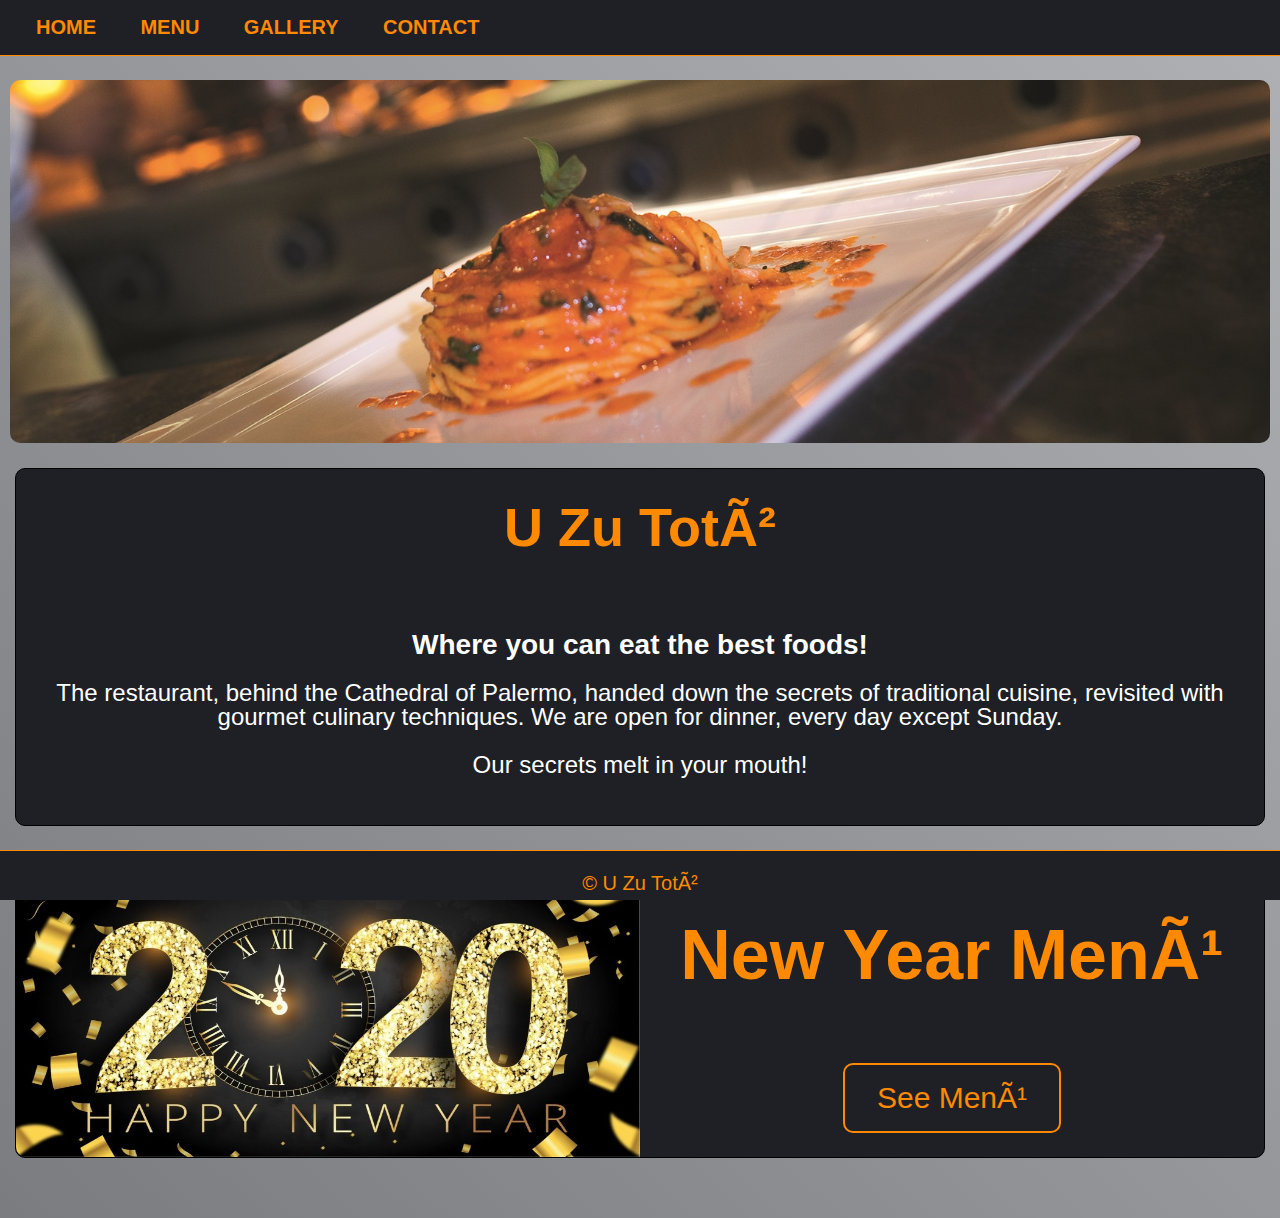
<file: index.html>
<!DOCTYPE html>
<html>
<head>

	
	
	<!-- EXTERNAL LINK CSS/JAVASCRIPT -->
	<script src="https://ajax.googleapis.com/ajax/libs/jquery/3.4.1/jquery.min.js"></script>
	<meta name="viewport" content="width=device-width, initial-scale=1">
	<link rel="stylesheet" type="text/css" href="index.css">
	<link rel="stylesheet" type="text/css" href="navBar.css">  
	<meta charset="UTF-24">
	<title>U Zù Totò - Restaurant</title>
	<link rel="icon" href="icon.png">
</head>
<body>

	<!-- TOPNAV MENU -->
    <header>
         <nav>
             <a href="javascript:void(0);" class="icon" onclick="phoneMenu()">
             <img src="menu.svg">
             </a>
             <a href="index.html">Home</a>
             <a href="menu.html">Menu</a>
             <a href="gallery.html">Gallery</a>
             <a href="contact.html">Contact</a>
         </nav>
    </header>

    <!-- SLIDER -->
		

	<div id="wMain">
	  <img class="mySlides" src="main.png "style="width : 100%;">
	  <img class="mySlides" src="main2.png "style="width : 100%;">
	</div>


	
	<!-- Article -->
	<article>
		<div><h1>U Zu Totò</h1></div><br/>
		<h2> Where you can eat the best foods!</h2>
        <p>
		The restaurant, behind the Cathedral of Palermo, handed down the secrets of traditional cuisine, revisited with gourmet culinary techniques.
		We are open for dinner, every day except Sunday.
		</p>
		<p>Our secrets melt in your mouth!</p>
		<br/>
    </article>

	
	
	<!-- NEW YEAR CONTAINER -->

	<div class="mainCointainer">
		<div class="containerSMenu">
		<img src="newyear.jpg"/>	
		</div>
		<div class="containerSMenu">
			<h2 style="font-size : 70px;" >New Year Menù</h2>
			<a href="newYearMenu.html"><button class="newyearButton" >See Menù</button></a>
		</div>
	</div>


	<!-- SCRIPT FOR MENU -->
        <script>
            function phoneMenu(){
                if($("nav a img").attr("src")=="menu_close.svg"){
                    $("nav a img").attr("src", "menu.svg");
                    $("nav a:not(:first-child)").css("display","none");
                }else{
                    $("nav a img").attr("src", "menu_close.svg");
                    $("nav a:not(:first-child)").css("display","block");
                }
            }
        </script>
         <footer>
            <p> &copy U Zu Totò</p>
        </footer>

	<!-- SCRIPT SLIDER -->
		<script>
		var myIndex = 0;
		carousel();

		function carousel() 
		{
		  var i;
		  var x = document.getElementsByClassName("mySlides");
		  for (i = 0; i < x.length; i++) {
		    x[i].style.display = "none";  
		  }
		  myIndex++;
		  if (myIndex > x.length) {myIndex = 1}    
		  x[myIndex-1].style.display = "block";  
		  setTimeout(carousel, 2000); // Change image every 2 seconds
		}
		</script>

	</body>

</html>
</file>
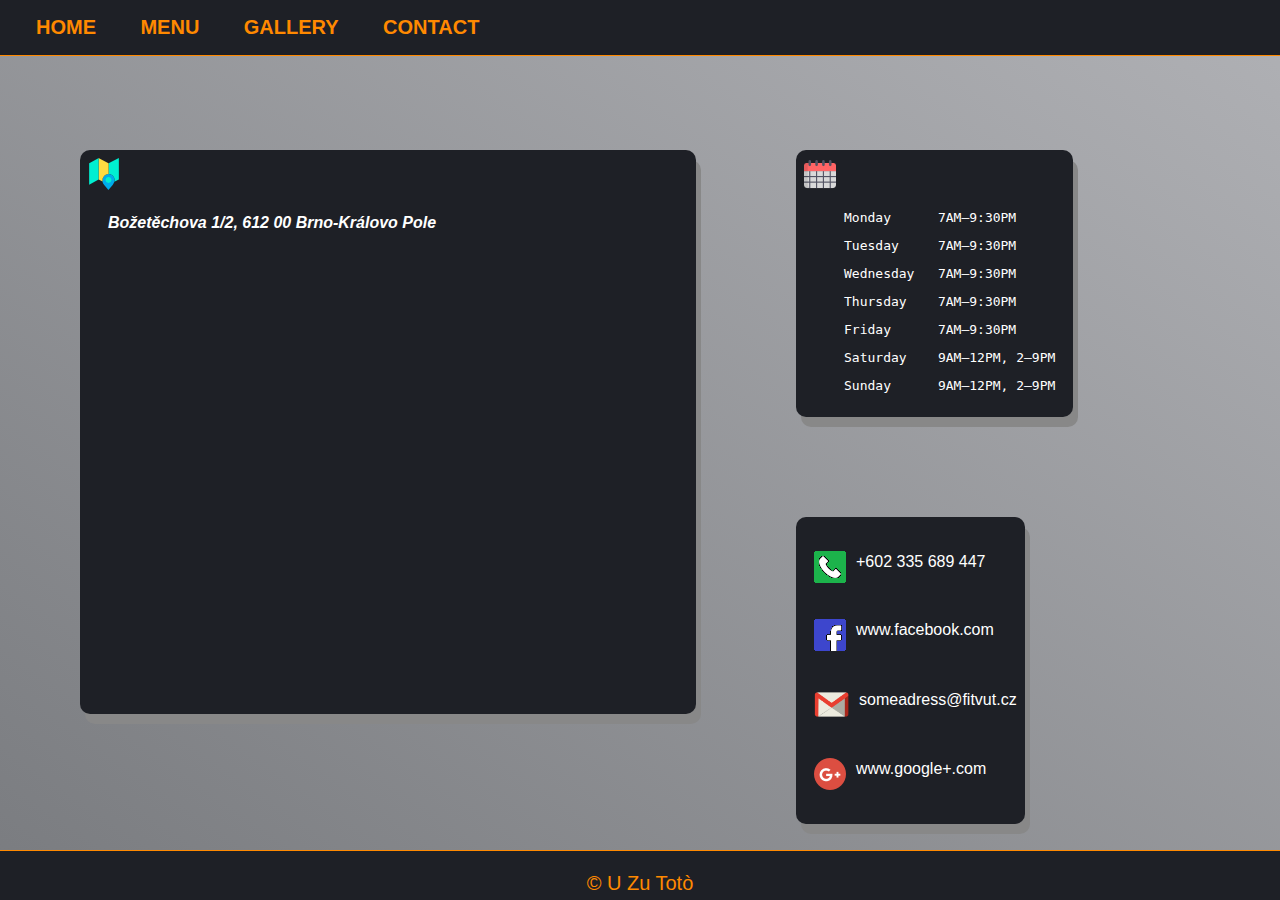
<file: contact.html>
<!DOCTYPE html>

<html>
    <head>
        <meta charset="UTF-8">
        <!-- EXTERNAL LINK CSS/JAVASCRIPT -->
        <script src="https://ajax.googleapis.com/ajax/libs/jquery/3.4.1/jquery.min.js"></script>
        <meta name="viewport" content="width=device-width, initial-scale=1">
        <link rel="stylesheet" type="text/css" href="navBar.css"> 
        <title>U Zù Totò - Contact</title>
        <link rel="icon" href="icon.png">
        <style>

            article
            {
                margin: 50px;
                border-radius: 10px;
                padding: 8px;
                background-color: #1e2026;
                color :white ;
                box-shadow: 5px 10px #888888;
            }
            main
            {
            	margin: 100px 30px 20px 30px;
				
            }
            
            #contact_info img
            {
                margin: 10px;
            }

            #contact_info a
            {
                text-decoration: none;
                color: white;
            }

        </style>

    </head>
    <body>

        <!-- TOPNAV MENU -->
        <header>
            <nav>
                <a href="javascript:void(0);" class="icon" onclick="phoneMenu()">
                    <img src="menu.svg">
                </a>
                <a href="index.html">Home</a>
                <a href="menu.html">Menu</a>
                <a href="gallery.html">Gallery</a>
                <a href="contact.html">Contact</a>
            </nav>
        </header>


        <main>
            <article style=" display:inline-block;">
                    <img src="calendar.png">
                    <ul style="list-style-type: none; padding-right: 10px;"> 
                        <li><pre>Monday	    7AM–9:30PM</pre></li>
                        <li><pre>Tuesday	    7AM–9:30PM</pre></li>
                        <li><pre>Wednesday   7AM–9:30PM</pre></li>
                        <li><pre>Thursday    7AM–9:30PM</pre></li>
                        <li><pre>Friday	    7AM–9:30PM</pre></li>
                        <li><pre>Saturday    9AM–12PM, 2–9PM</pre></li>
                        <li><pre>Sunday	    9AM–12PM, 2–9PM</pre></li>
                    </ul>
            </article>


            <article style=" display: inline-block; float:left;">
                <img src="map.png">
                <address style="margin: 20px; font-weight: bolder;">
                    Božetěchova 1/2,
                    612 00 Brno-Královo Pole
                </address>
                <iframe src="https://www.google.com/maps/embed?pb=!1m18!1m12!1m3!1d20846.05002345405!2d16.55978325!3d49.22414955!2m3!1f0!2f0!3f0!3m2!1i1024!2i768!4f13.1!3m3!1m2!1s0x471294099dc06bbb%3A0xbfcf161b01a48b0d!2sFaculty%20of%20Information%20Technology%2C%20Brno%20University%20of%20Technology!5e0!3m2!1sen!2scz!4v1574895715441!5m2!1sen!2scz" width="600" height="450" frameborder="0" style="border-radius:10px;" allowfullscreen=""></iframe>
            </article>
            

            <article id="contact_info" style="float: left;">
                
                <p><img src="phone-call-button.png" align="middle"/>+602 335 689 447</p>
                <p><img src="facebook-square-social-logo.png" align="middle"/><a href="facebook.com">www.facebook.com</a></p>

                <p><img src="gm.ico" style="width: 35px; height: auto;" align="middle"/><a href="someadress@fitvut.cz">someadress@fitvut.cz</a></p>
                <p><img src="google-plus.png" align="middle"/><a href="google.com">www.google+.com</a></p>
                
            </article>
        </main>


         <footer>
            <p> &copy U Zu Totò</p>
        </footer>




    <!-- SCRIPT FOR MENU -->
        <script>
            function phoneMenu(){
                if($("nav a img").attr("src")=="menu_close.svg"){
                    $("nav a img").attr("src", "menu.svg");
                    $("nav a:not(:first-child)").css("display","none");
                }else{
                    $("nav a img").attr("src", "menu_close.svg");
                    $("nav a:not(:first-child)").css("display","block");
                }
            }
        </script>
        
    </body>
</html>
</file>
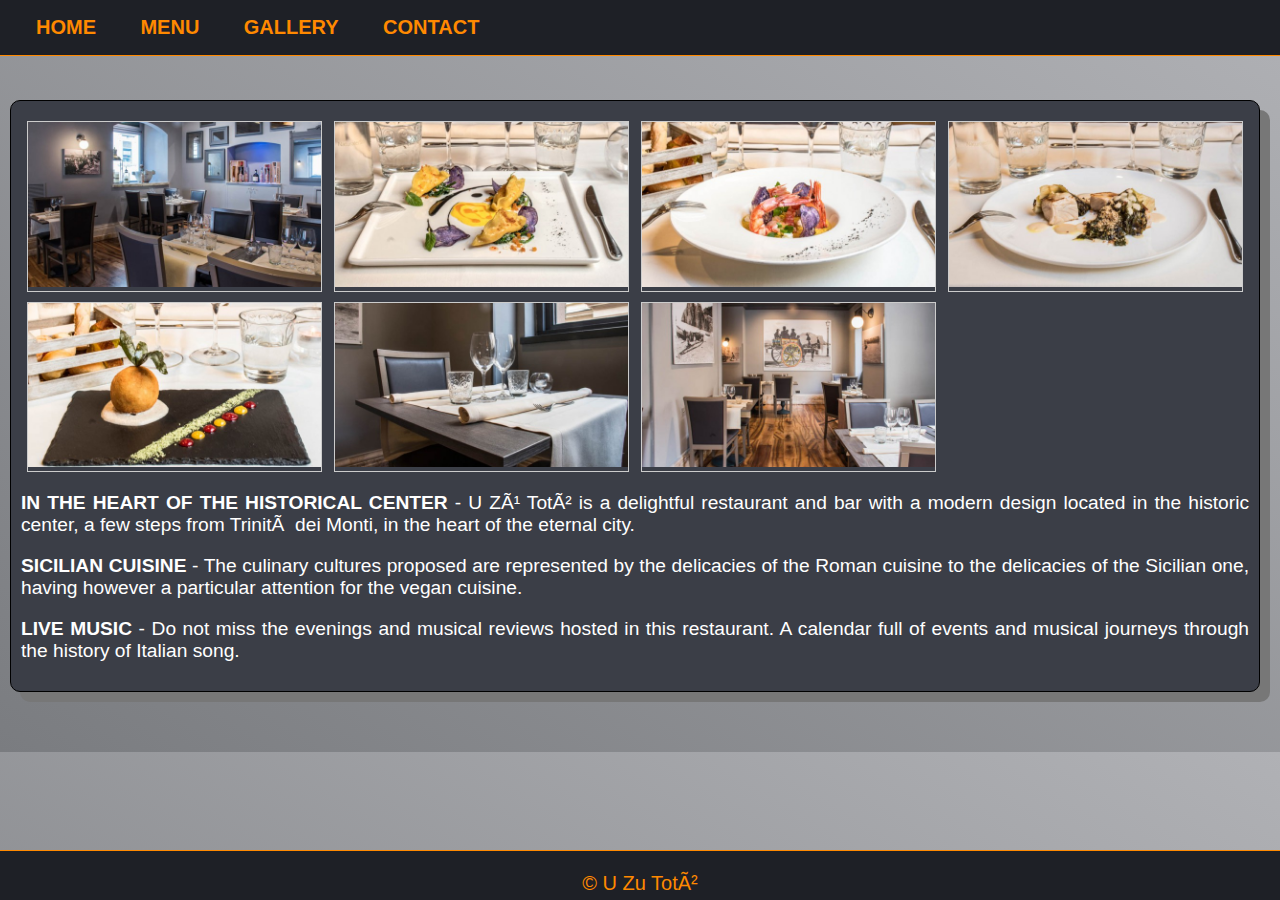
<file: gallery.html>
<!DOCTYPE html>
<html>
<head>

  <!-- EXTERNAL LINK CSS/JAVASCRIPT -->
    <meta charset="UTF-24">
    <script src="https://ajax.googleapis.com/ajax/libs/jquery/3.4.1/jquery.min.js"></script>
    <meta name="viewport" content="width=device-width, initial-scale=1">
    <link rel="stylesheet" type="text/css" href="navBar.css">  
    <link rel="stylesheet" type="text/css" href="menu.css"> 
    <title>U Zù Totò - Gallery</title>
    <link rel="icon" href="icon.png">
    <style>
        div.gl {
          border: 1px solid #ccc;
          margin-top: 10px;
        }

        div.gl:hover {
          border: 1px solid #777;
        }

        div.gl img {
          width: 100%;
          height: auto;
        }

        .responsive {
          padding: 0 6px;
          float: left;
          width: 24.99999%;
        }

        @media only screen and (max-width: 700px) {
          .responsive {
            width: 49.99999%;
            margin: 6px 0;
          }
        }

        @media only screen and (max-width: 500px) {
          .responsive {
            width: 100%;
          }
        }

        .clearfix:after 
        {
          content: "";
          display: table;
          clear: both;
        }

        p
        {
          font-size: 120%;
        }

    </style>
</head>

<body>



  <header>
         <nav>
             <a href="javascript:void(0);" class="icon" onclick="phoneMenu()">
             <img src="menu.svg">
             </a>
             <a href="index.html">Home</a>
             <a href="menu.html">Menu</a>
             <a href="gallery.html">Gallery</a>
             <a href="contact.html">Contact</a>
         </nav>
    </header>


    <main style="margin-left: 10px">


        <div class="responsive">
          <div class="gl">
            <a target="_blank" href="gl1.jpg">
              <img src="gl1.jpg" width="600" height="400">
            </a>
          </div>
        </div>


        <div class="responsive">
          <div class="gl">
            <a target="_blank" href="gl2.jpg">
              <img src="gl2.jpg"  width="600" height="400">
            </a>

          </div>
        </div>

        <div class="responsive">
          <div class="gl">
            <a target="_blank" href="gl3.jpg">
              <img src="gl3.jpg"  width="600" height="400">
            </a>
          </div>
        </div>

        <div class="responsive">
          <div class="gl">
            <a target="_blank" href="gl4.jpg">
              <img src="gl4.jpg"  width="600" height="400">
            </a>
          </div>
        </div>

        <div class="responsive">
          <div class="gl">
            <a target="_blank" href="gl4.jpg">
              <img src="gl5.jpg"  width="600" height="400">
            </a>
          </div>
        </div>

        <div class="responsive">
          <div class="gl">
            <a target="_blank" href="gl4.jpg">
              <img src="gl6.jpg"  width="600" height="400">
            </a>
          </div>
        </div>


        <div class="responsive">
          <div class="gl">
            <a target="_blank" href="gl4.jpg">
              <img src="gl7.jpg"  width="600" height="400">
            </a>
          </div>
        </div>

        <div class="clearfix"></div>

        
        <p>
            <strong>IN THE HEART OF THE HISTORICAL CENTER </strong>- U Zù Totò is a delightful restaurant and bar with a modern design located in the historic center, a few steps from Trinità dei Monti, in the heart of the eternal city.
        </p>
        <p>
            <strong>SICILIAN CUISINE </strong>- The culinary cultures proposed are represented by the delicacies of the Roman cuisine to the delicacies of the  Sicilian one, having however a particular attention for the vegan cuisine.
        </p>
        <p>
            <strong>LIVE MUSIC </strong>- Do not miss the evenings and musical reviews hosted in this restaurant. A calendar full of events and musical journeys through the history of Italian song.
        </p>


    </main>




    <!-- SCRIPT FOR MENU -->
        <script>
            function phoneMenu(){
                if($("nav a img").attr("src")=="menu_close.svg"){
                    $("nav a img").attr("src", "menu.svg");
                    $("nav a:not(:first-child)").css("display","none");
                }else{
                    $("nav a img").attr("src", "menu_close.svg");
                    $("nav a:not(:first-child)").css("display","block");
                }
            }
        </script>
        

        <footer>
            <p> &copy U Zu Totò</p>
        </footer>
</body>
</html>
</file>
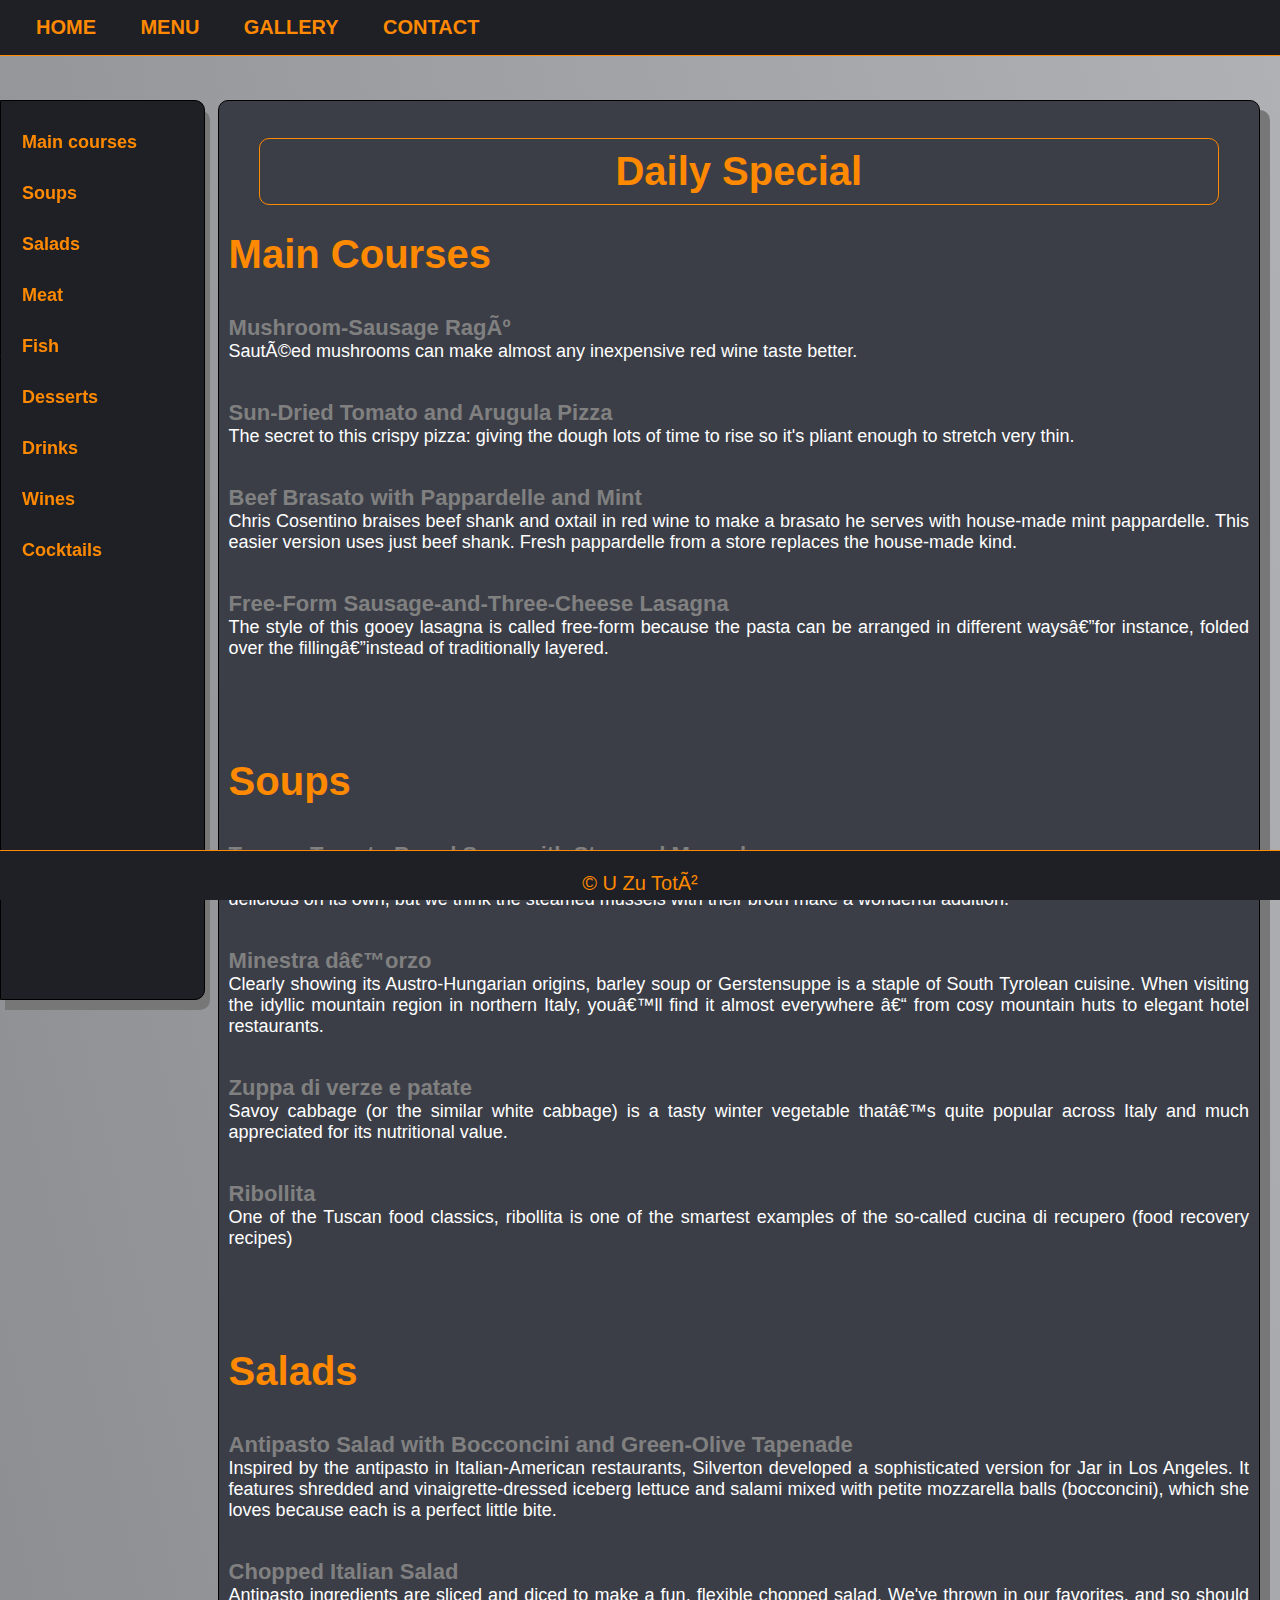
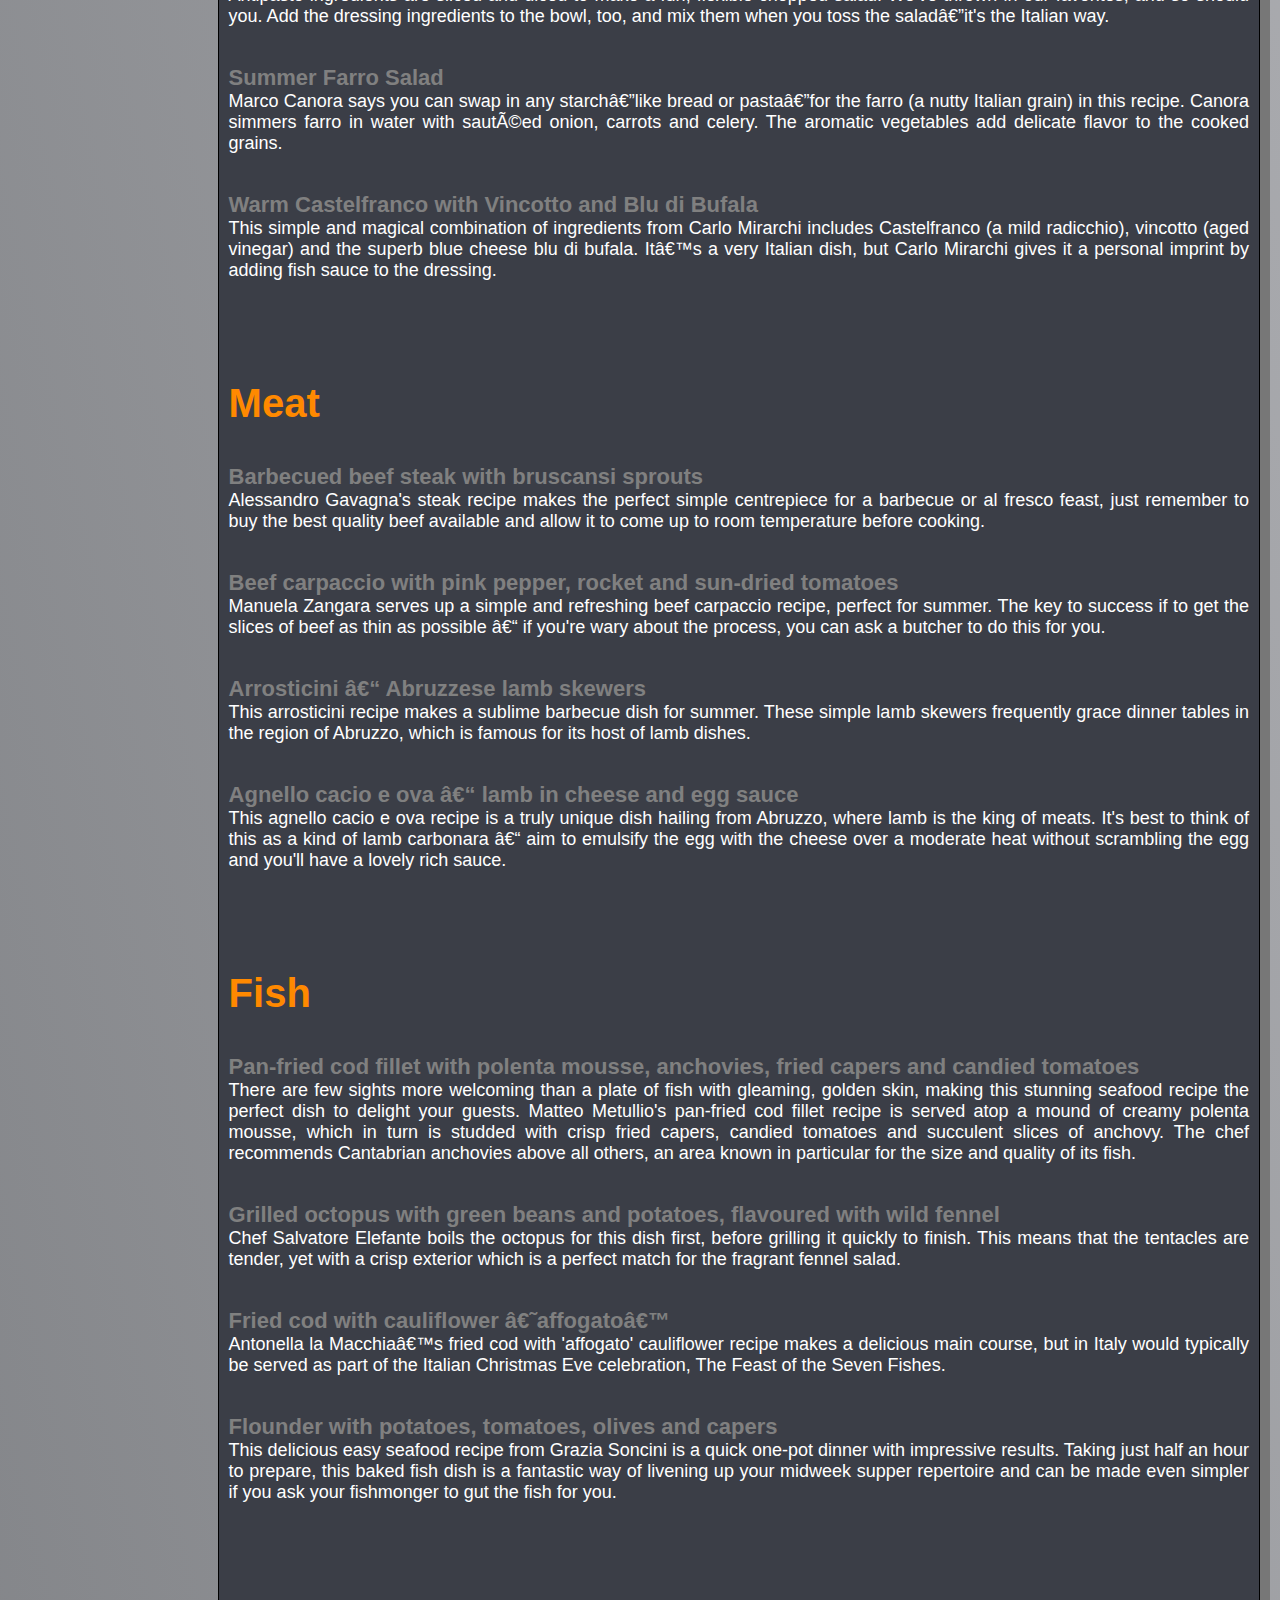
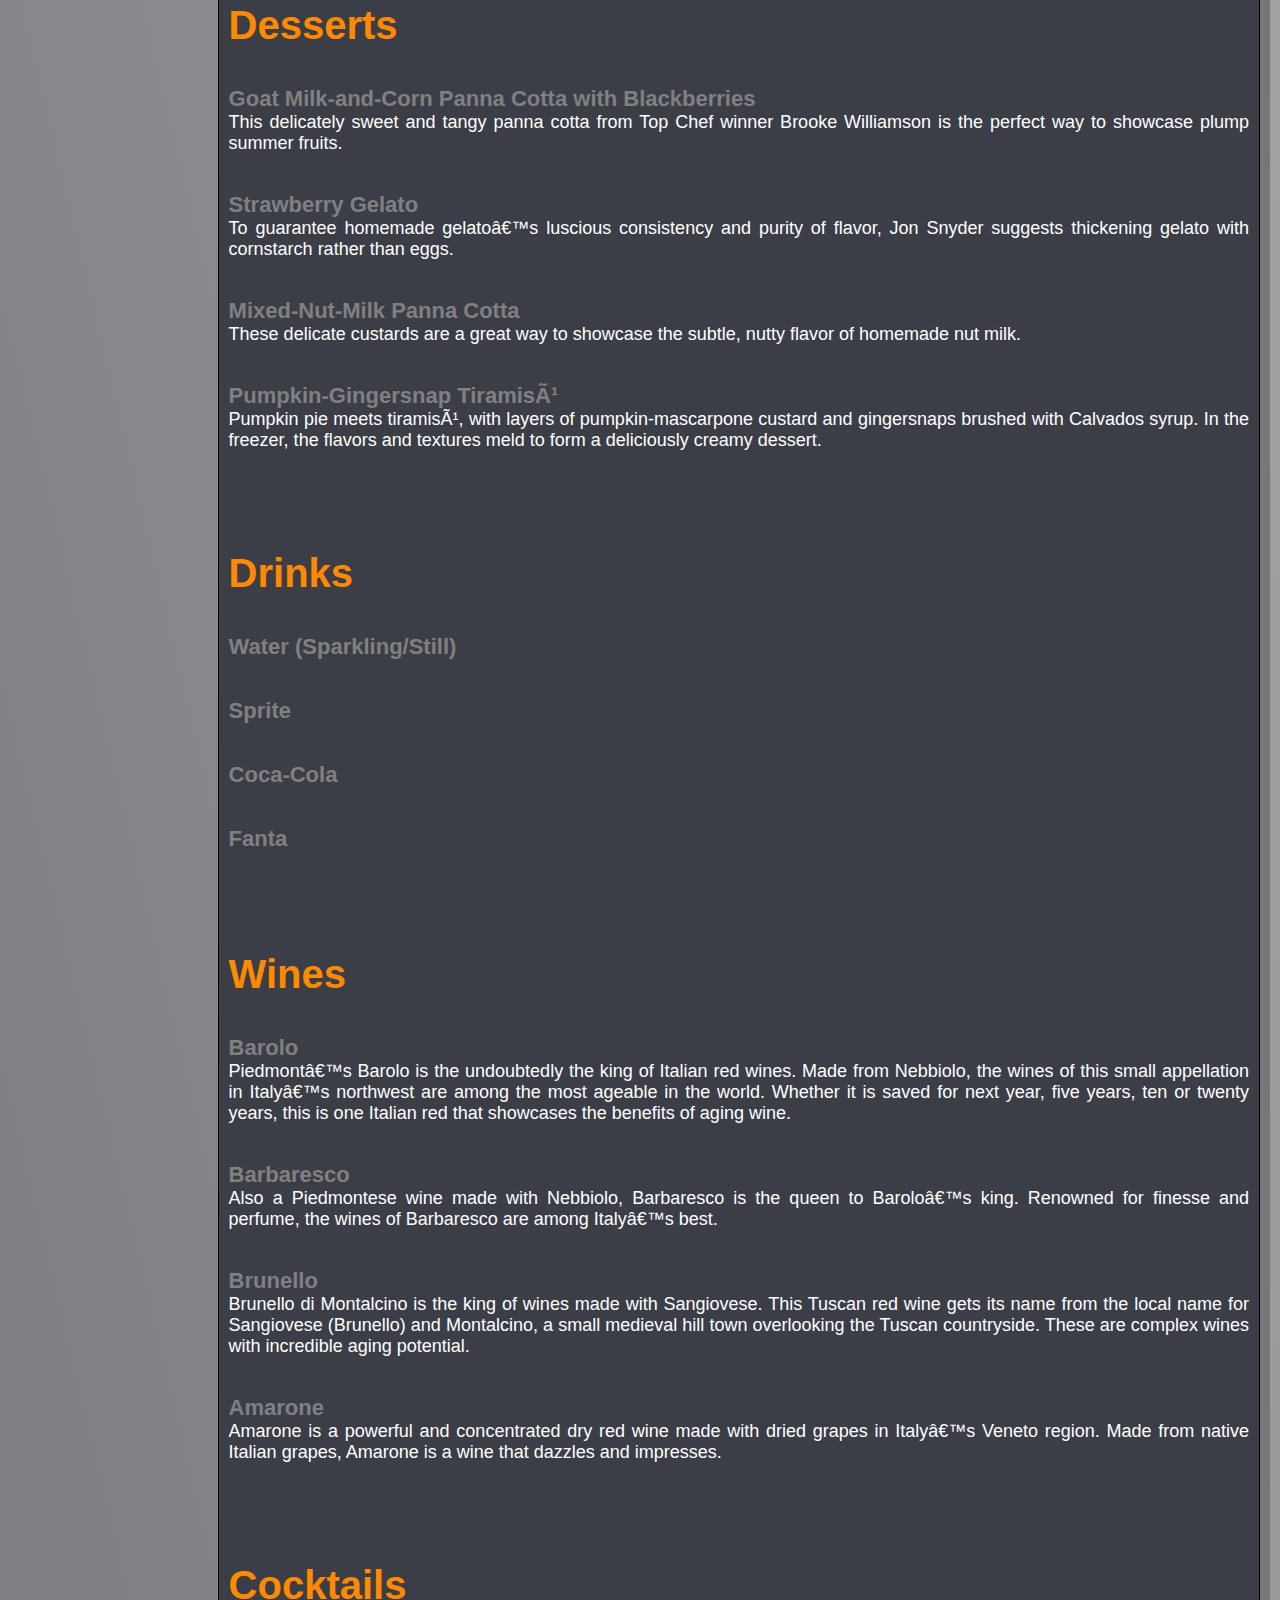
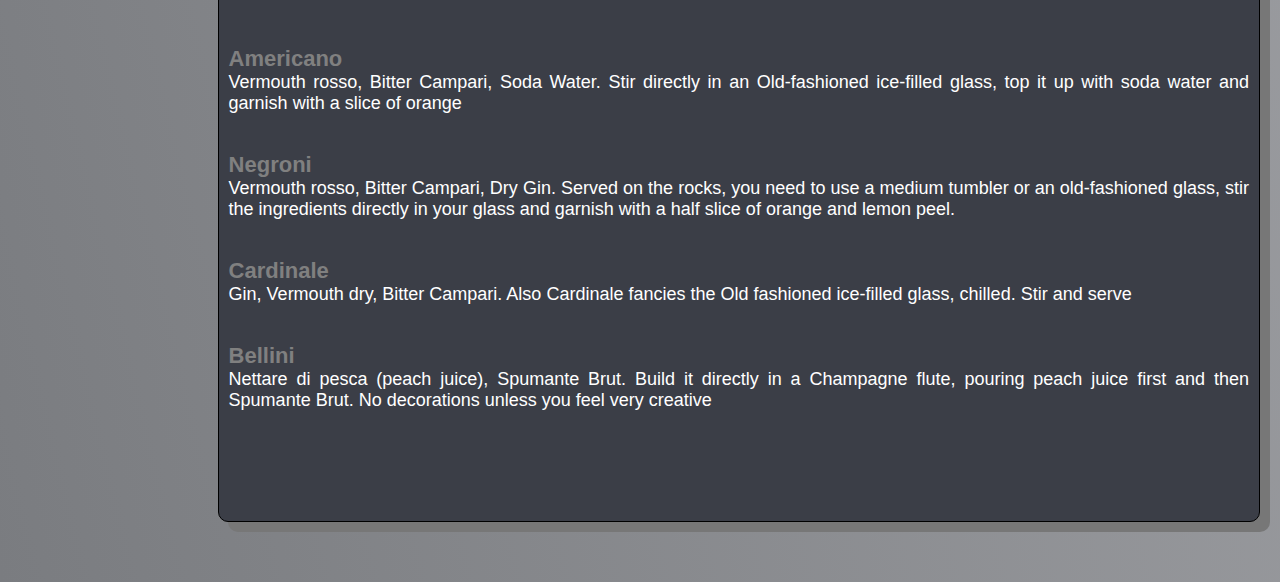
<file: menu.html>
<!DOCTYPE html>

<html>
    <head>

        <!-- EXTERNAL LINK CSS/JAVASCRIPT -->
        <script src="https://ajax.googleapis.com/ajax/libs/jquery/3.4.1/jquery.min.js"></script>
        <meta name="viewport" content="width=device-width, initial-scale=1">
        <link rel="stylesheet" type="text/css" href="navBar.css">  
        <link rel="stylesheet" type="text/css" href="menu.css"> 
        <meta charset="UTF-24">
        <title>U Zù Totò - Menù</title>
        <link rel="icon" href="icon.png">

    </head>


    <body>

    <!-- TOPNAV MENU -->

        <header style="z-index: 1;">
            <nav>
                <a href="javascript:void(0);" class="icon" onclick="phoneMenu()">
                    <img src="menu.svg">
                </a>
                <a href="index.html">Home</a>
                <a href="menu.html">Menu</a>
                <a href="gallery.html">Gallery</a>
                <a href="contact.html">Contact</a>
            </nav>
        </header>
		  
    <!-- LEFT MENU -->

		<div class="left">
                       <ul id="myMenu">
                            <a href="#main_courses"><li>Main courses</li></a>
                            <a href="#soups"><li>Soups</li></a>
                            <a href="#salads"><li>Salads</li></a>
                            <a href="#salads"><li>Meat</li></a>
                            <a href="#fish"><li>Fish</li></a>
                            <a href="#desserts"><li>Desserts</li></a>
                            <a href="#drinks"><li>Drinks</li></a>
                            <a href="#wines"><li>Wines</li></a>
                            <a href="#cocktails"><li>Cocktails</li></a>
                    </ul>
        </div>


    <!-- MAIN -->
        <main>
            <a href="specialDay.html"><h1>Daily Special</h1></a>
            <h1 id="main_courses">Main Courses</h1>
            <dl>
                <dt>Mushroom-Sausage Ragú</dt>
                                <dd>Sautéed mushrooms can make almost any inexpensive red wine taste better.</dd>
                <dt>Sun-Dried Tomato and Arugula Pizza</dt>
                                <dd>The secret to this crispy pizza: giving the dough lots of time to rise so it's pliant enough to stretch very thin.</dd>
                <dt>Beef Brasato with Pappardelle and Mint</dt>
                                <dd>Chris Cosentino braises beef shank and oxtail in red wine to make a brasato he serves with house-made mint pappardelle. This easier version uses just beef shank. Fresh pappardelle from a store replaces the house-made kind.</dd>
                <dt>Free-Form Sausage-and-Three-Cheese Lasagna</dt>
                                <dd>The style of this gooey lasagna is called free-form because the pasta can be arranged in different ways—for instance, folded over the filling—instead of traditionally layered.</dd>
            </dl>
        
            <h1 id="soups">Soups</h1>
            <dl>
                <dt>Tuscan Tomato Bread Soup with Steamed Mussels</dt>
                                <dd>There are many versions of bread soup; this one, based on traditional peasant fare, is as thick as a bread pudding. The soup is delicious on its own, but we think the steamed mussels with their broth make a wonderful addition.</dd>
                <dt>Minestra d’orzo</dt>
                                <dd>Clearly showing its Austro-Hungarian origins, barley soup or Gerstensuppe is a staple of South Tyrolean cuisine. When visiting the idyllic mountain region in northern Italy, you’ll find it almost everywhere – from cosy mountain huts to elegant hotel restaurants.</dd>
                <dt>Zuppa di verze e patate</dt>
                                <dd>Savoy cabbage (or the similar white cabbage) is a tasty winter vegetable that’s quite popular across Italy and much appreciated for its nutritional value.</dd>
                <dt>Ribollita</dt>
                                <dd>One of the Tuscan food classics, ribollita is one of the smartest examples of the so-called cucina di recupero (food recovery recipes)</dd>
            </dl>
        
                <h1 id="salads">Salads</h1>
                <dl>
                    <dt>Antipasto Salad with Bocconcini and Green-Olive Tapenade</dt>
                                <dd>Inspired by the antipasto in Italian-American restaurants, Silverton developed a sophisticated version for Jar in Los Angeles. It features shredded and vinaigrette-dressed iceberg lettuce and salami mixed with petite mozzarella balls (bocconcini), which she loves because each is a perfect little bite.</dd>
                    <dt>Chopped Italian Salad</dt>
                                <dd>Antipasto ingredients are sliced and diced to make a fun, flexible chopped salad. We've thrown in our favorites, and so should you. Add the dressing ingredients to the bowl, too, and mix them when you toss the salad—it's the Italian way.</dd>
                    <dt>Summer Farro Salad</dt>
                                <dd>Marco Canora says you can swap in any starch—like bread or pasta—for the farro (a nutty Italian grain) in this recipe. Canora simmers farro in water with sautéed onion, carrots and celery. The aromatic vegetables add delicate flavor to the cooked grains.</dd>
                    <dt>Warm Castelfranco with Vincotto and Blu di Bufala</dt>
                                <dd>This simple and magical combination of ingredients from Carlo Mirarchi includes Castelfranco (a mild radicchio), vincotto (aged vinegar) and the superb blue cheese blu di bufala. It’s a very Italian dish, but Carlo Mirarchi gives it a personal imprint by adding fish sauce to the dressing.</dd>
                </dl>
        
                <h1 id="meat">Meat</h1>
                <dl>
                    <dt>Barbecued beef steak with bruscansi sprouts</dt>
                                <dd>Alessandro Gavagna's steak recipe makes the perfect simple centrepiece for a barbecue or al fresco feast, just remember to buy the best quality beef available and allow it to come up to room temperature before cooking.</dd>
                    <dt>Beef carpaccio with pink pepper, rocket and sun-dried tomatoes</dt>
                                <dd>Manuela Zangara serves up a simple and refreshing beef carpaccio recipe, perfect for summer. The key to success if to get the slices of beef as thin as possible – if you're wary about the process, you can ask a butcher to do this for you.</dd>
                    <dt>Arrosticini – Abruzzese lamb skewers</dt>
                                <dd>This arrosticini recipe makes a sublime barbecue dish for summer. These simple lamb skewers frequently grace dinner tables in the region of Abruzzo, which is famous for its host of lamb dishes.</dd>
                    <dt>Agnello cacio e ova – lamb in cheese and egg sauce</dt>
                                <dd>This agnello cacio e ova recipe is a truly unique dish hailing from Abruzzo, where lamb is the king of meats. It's best to think of this as a kind of lamb carbonara – aim to emulsify the egg with the cheese over a moderate heat without scrambling the egg and you'll have a lovely rich sauce.</dd>
                </dl>
                    
                <h1 id="fish">Fish</h1>
                <dl>
                    <dt>Pan-fried cod fillet with polenta mousse, anchovies, fried capers and candied tomatoes</dt>
                                <dd>There are few sights more welcoming than a plate of fish with gleaming, golden skin, making this stunning seafood recipe the perfect dish to delight your guests. Matteo Metullio's pan-fried cod fillet recipe is served atop a mound of creamy polenta mousse, which in turn is studded with crisp fried capers, candied tomatoes and succulent slices of anchovy. The chef recommends Cantabrian anchovies above all others, an area known in particular for the size and quality of its fish.</dd>
                    <dt>Grilled octopus with green beans and potatoes, flavoured with wild fennel</dt>
                                <dd>Chef Salvatore Elefante boils the octopus for this dish first, before grilling it quickly to finish. This means that the tentacles are tender, yet with a crisp exterior which is a perfect match for the fragrant fennel salad.</dd>
                    <dt>Fried cod with cauliflower ‘affogato’</dt>
                                <dd>Antonella la Macchia’s fried cod with 'affogato' cauliflower recipe makes a delicious main course, but in Italy would typically be served as part of the Italian Christmas Eve celebration, The Feast of the Seven Fishes.</dd>
                    <dt>Flounder with potatoes, tomatoes, olives and capers</dt>
                                <dd>This delicious easy seafood recipe from Grazia Soncini is a quick one-pot dinner with impressive results. Taking just half an hour to prepare, this baked fish dish is a fantastic way of livening up your midweek supper repertoire and can be made even simpler if you ask your fishmonger to gut the fish for you.</dd>
                </dl>
                        
                <h1 id="desserts">Desserts</h1>
                <dl>
                    <dt>Goat Milk-and-Corn Panna Cotta with Blackberries</dt>
                                <dd>This delicately sweet and tangy panna cotta from Top Chef winner Brooke Williamson is the perfect way to showcase plump summer fruits.</dd>
                    <dt>Strawberry Gelato</dt>
                                <dd>To guarantee homemade gelato’s luscious consistency and purity of flavor, Jon Snyder suggests thickening gelato with cornstarch rather than eggs.</dd>
                    <dt>Mixed-Nut-Milk Panna Cotta</dt>
                                <dd>These delicate custards are a great way to showcase the subtle, nutty flavor of homemade nut milk.</dd>
                    <dt>Pumpkin-Gingersnap Tiramisù</dt>
                                <dd>Pumpkin pie meets tiramisù, with layers of pumpkin-mascarpone custard and gingersnaps brushed with Calvados syrup. In the freezer, the flavors and textures meld to form a deliciously creamy dessert.</dd>
                </dl>      
                
                <h1 id="drinks">Drinks</h1>
                <dl>
                    <dt>Water (Sparkling/Still)</dt>
                    <dt>Sprite</dt>
                    <dt>Coca-Cola</dt>
                    <dt>Fanta</dt>
                </dl>  
                
                <h1 id="wines">Wines</h1>
                <dl>
                    <dt>Barolo</dt>
                                <dd>Piedmont’s Barolo is the undoubtedly the king of Italian red wines. Made from Nebbiolo, the wines of this small appellation in Italy’s northwest are among the most ageable in the world. Whether it is saved for next year, five years, ten or twenty years, this is one Italian red that showcases the benefits of aging wine.</dd>
                    <dt>Barbaresco</dt>
                                <dd>Also a Piedmontese wine made with Nebbiolo, Barbaresco is the queen to Barolo’s king. Renowned for finesse and perfume, the wines of Barbaresco are among Italy’s best.</dd>
                    <dt>Brunello</dt>
                                <dd>Brunello di Montalcino is the king of wines made with Sangiovese. This Tuscan red wine gets its name from the local name for Sangiovese (Brunello) and Montalcino, a small medieval hill town overlooking the Tuscan countryside. These are complex wines with incredible aging potential.</dd>
                    <dt>Amarone</dt>
                                <dd>Amarone is a powerful and concentrated dry red wine made with dried grapes in Italy’s Veneto region. Made from native Italian grapes, Amarone is a wine that dazzles and impresses.</dd>
                </dl>  
                        
                <h1 id="cocktails">Cocktails</h1>
                <dl>
                    <dt>Americano</dt>
                                <dd>Vermouth rosso, Bitter Campari, Soda Water. Stir directly in an Old-fashioned ice-filled glass, top it up with soda water and garnish with a slice of orange</dd>
                    <dt>Negroni</dt>
                                <dd>Vermouth rosso, Bitter Campari, Dry Gin. Served on the rocks, you need to use a medium tumbler or an old-fashioned glass, stir the ingredients directly in your glass and garnish with a half slice of orange and lemon peel.</dd>
                    <dt>Cardinale</dt>
                                <dd>Gin, Vermouth dry, Bitter Campari. Also Cardinale fancies the Old fashioned ice-filled glass, chilled. Stir and serve</dd>
                    <dt>Bellini</dt>
                                <dd>Nettare di pesca (peach juice), Spumante Brut. Build it directly in a Champagne flute, pouring peach juice first and then Spumante Brut. No decorations unless you feel very creative</dd>
                </dl> 
        </main>



    <!-- SCRIPT FOR MENU -->
        <script>
            function phoneMenu(){
                if($("nav a img").attr("src")=="menu_close.svg"){
                    $("nav a img").attr("src", "menu.svg");
                    $("nav a:not(:first-child)").css("display","none");
                }else{
                    $("nav a img").attr("src", "menu_close.svg");
                    $("nav a:not(:first-child)").css("display","block");
                }
            }
        </script>


         <footer>
            <p> &copy U Zu Totò</p>
        </footer>



    </body>




</html>
</file>
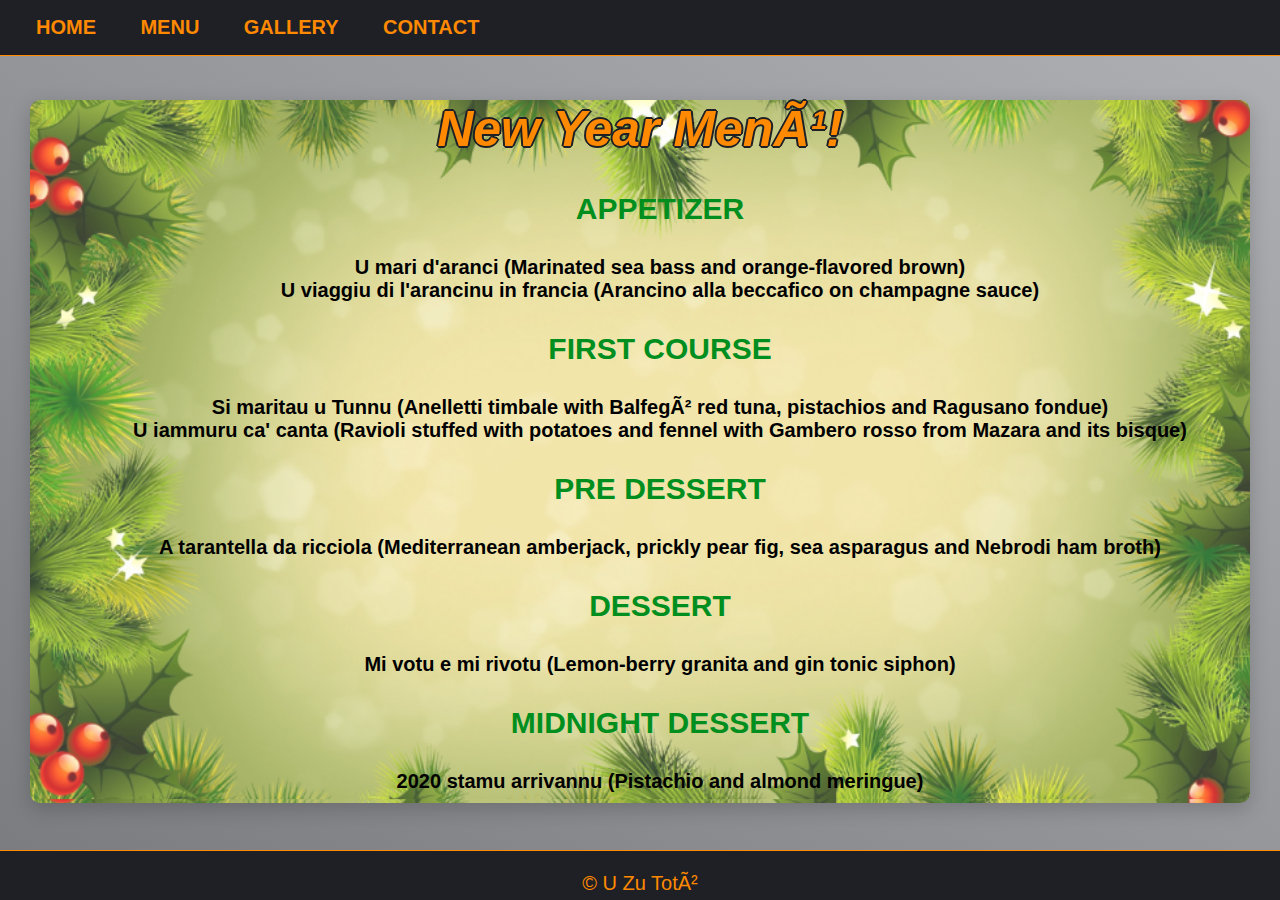
<file: newYearMenu.html>
<!DOCTYPE html>
<html>
<head>
    <meta charset="UTF-24">
	<title>U Zu Totò - Happy New Year!</title>
    <link rel="icon" href="icon.png">
	<!-- EXTERNAL LINK CSS/JAVASCRIPT -->
	<link rel="stylesheet" type="text/css" href="navBar.css">  
    <meta name="viewport" content="width=device-width, initial-scale=1">
    <script src="https://ajax.googleapis.com/ajax/libs/jquery/3.4.1/jquery.min.js"></script>

    <style>

    	main
    	{
            margin: 100px 30px 20px 30px;
    		background-image : url("newYearBackground.png");
    		text-align: center;
    		background-repeat: no-repeat;
			font-weight: bold;
			background-size: cover;
            border-radius: 10px;
            box-shadow: 0 6px 20px 0 rgba(0, 0, 0, 0.19);
    	}

    	h1
    	{
    		color: #ff8900;
            text-shadow: 2px 0 0 #1e2026, -2px 0 0 #1e2026, 0 2px 0 #1e2026, 0 -2px 0 #1e2026, 1px 1px #1e2026, -1px -1px 0 #1e2026, 1px -1px 0 #1e2026, -1px 1px 0 #1e2026;
    		font-size :50px;
    		font-style: oblique;
    	}
    	
    	h3
    	{
    		font-size :30px;
    		color: #008f1f;

    	}
    	li
    	{
    		color:  black;
    		font-size :20px;
            list-style: none;
    	}
        ul
        {
            padding-bottom: 10px;
        }
        
    </style>
</head>

<body>
	<!-- MENU -->
    <header>
         <nav>
             <a href="javascript:void(0);" class="icon" onclick="phoneMenu()">
             <img src="menu.svg">
             </a>
             <a href="index.html">Home</a>
             <a href="menu.html">Menu</a>
             <a href="gallery.html">Gallery</a>
             <a href="contact.html">Contact</a>
         </nav>
    </header>

    <!-- MAIN -->
	<main>

		<h1>New Year Menù!</h1>
		<ul>

            <h3>APPETIZER</h3>
			<li>
				U mari d'aranci (Marinated sea bass and orange-flavored brown)
			</li>
			<li>
				U viaggiu di l'arancinu in francia (Arancino alla beccafico on champagne sauce)
			</li>
            <h3>FIRST COURSE</h3>
			<li>
				
				 Si maritau u Tunnu (Anelletti timbale with Balfegò red tuna, pistachios and Ragusano fondue)

			</li>
			<li>
				 U iammuru ca' canta (Ravioli stuffed with potatoes and fennel with Gambero rosso from Mazara and its bisque)
			</li>
            <h3>PRE DESSERT</h3>
			<li>
				
				A tarantella da ricciola (Mediterranean amberjack, prickly pear fig, sea asparagus and Nebrodi ham broth)

			</li>
            <h3>DESSERT</h3>
			<li>
				Mi votu e mi rivotu (Lemon-berry granita and gin tonic siphon)
			</li>
			<h3>MIDNIGHT DESSERT</h3>
            <li>
				2020 stamu arrivannu (Pistachio and almond meringue)
			</li>
		</ul>
			
	</main>

         <footer>
            <p> &copy U Zu Totò</p>
        </footer>


    <!-- SCRIPT FOR MENU -->
        <script>
            function phoneMenu(){
                if($("nav a img").attr("src")=="menu_close.svg"){
                    $("nav a img").attr("src", "menu.svg");
                    $("nav a:not(:first-child)").css("display","none");
                }else{
                    $("nav a img").attr("src", "menu_close.svg");
                    $("nav a:not(:first-child)").css("display","block");
                }
            }
        </script>
    </body>

</html>
</file>
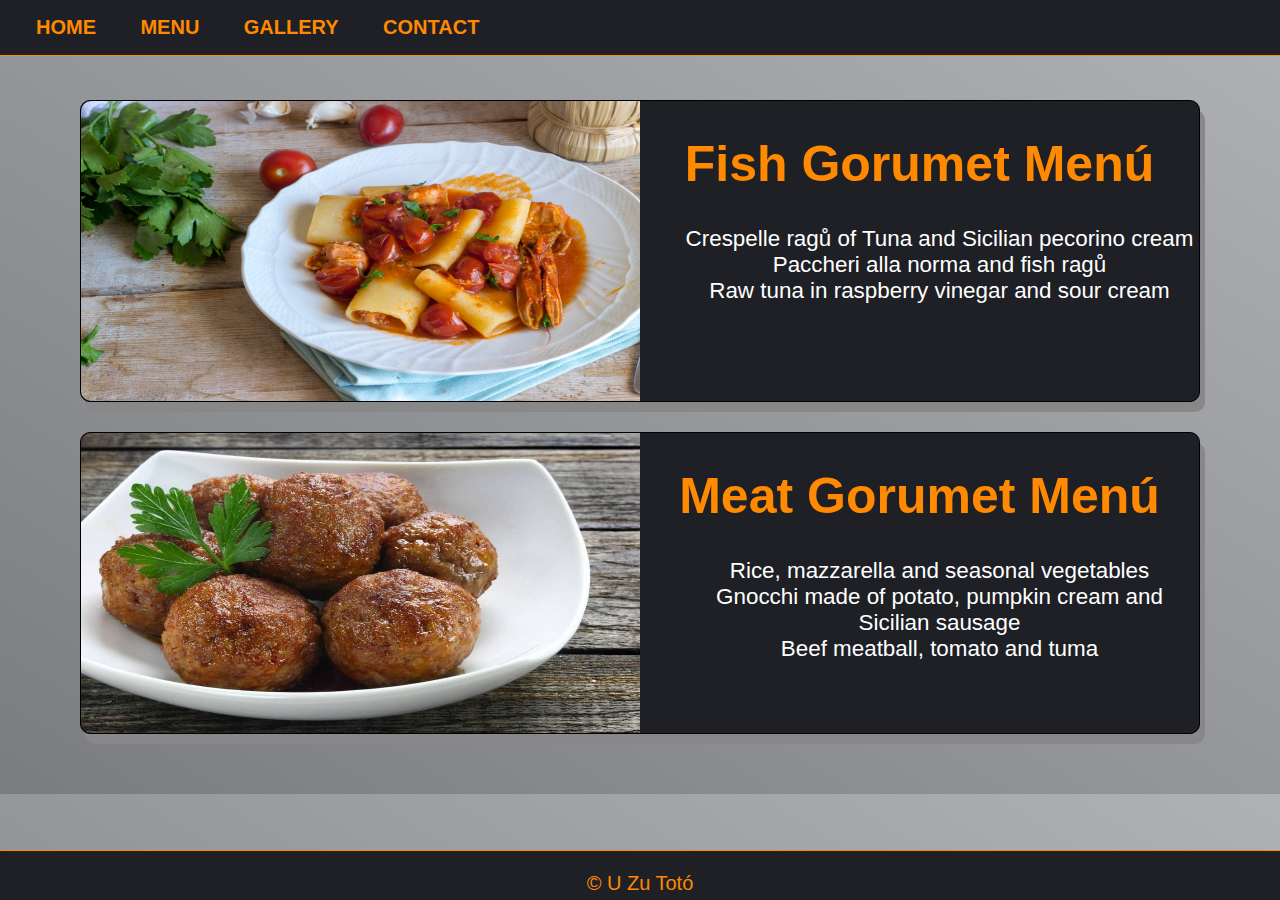
<file: specialDay.html>
<!DOCTYPE html>
<html>
<head>

	<title>U Zu Tot� - Restaurant</title>
	<link rel="icon" href="icon.png">
	<meta charset="UTF-24">
	<!-- EXTERNAL LINK CSS/JAVASCRIPT -->
	<script src="https://ajax.googleapis.com/ajax/libs/jquery/3.4.1/jquery.min.js"></script>
	<meta name="viewport" content="width=device-width, initial-scale=1">
	<link rel="stylesheet" type="text/css" href="index.css">
	<link rel="stylesheet" type="text/css" href="navBar.css">  

	<style>
		.mainCointainer
		{
			margin-left: 80px;
			margin-right: 80px;
			box-shadow: 5px 10px #888888;

		}
		.mainCointainer:hover
		{
			box-shadow: 5px 10px #888888;
		}
		.mainCointainer h1
		{
			font-size: 50px;
			font-weight: bold;
		}

		.mainCointainer	li	
		{
			color:white;
			font-size: 140%;
			list-style: none;
		}
		 @media screen and (max-width: 1100px) 
		 {
			.mainCointainer
			{
				padding: 30px;
				flex-direction: column;
	
			}
			.mainCointainer img
			{
				border-radius: 10px;
				object-fit: cover;
			}
			.containerSMenu
			{
				width: 100%;
			}

		 }

	</style>
</head>
<body>
	<!-- MENU -->
    <header>
         <nav>
             <a href="javascript:void(0);" class="icon" onclick="phoneMenu()">
             <img src="menu.svg">
             </a>
             <a href="index.html">Home</a>
             <a href="menu.html">Menu</a>
             <a href="gallery.html">Gallery</a>
             <a href="contact.html">Contact</a>
         </nav>
    </header>




    <div class="mainCointainer" style="margin-top: 100px;">
	 	<div class="containerSMenu">
			<img src="fish.jpg"/>	
		</div>
		<div class="containerSMenu">
			<h1>Fish Gorumet Men�</h1>
				<ul>
					<li>Crespelle rag� of Tuna and Sicilian pecorino cream</li>
					<li>Paccheri alla norma and fish rag�</li>
					<li>Raw tuna in raspberry vinegar and sour cream</li>
				</ul>
		</div>
	</div>


   <div class="mainCointainer">
	 	<div class="containerSMenu">
			<img  src="meat.jpg"/ >	
		</div>
		<div class="containerSMenu">
			<h1>Meat Gorumet Men�</h1>
				<ul>
					<li>Rice, mazzarella and seasonal vegetables</li>
					<li>Gnocchi made of potato, pumpkin cream and Sicilian sausage</li>
					<li>Beef meatball, tomato and tuma</li>
				</ul>
		</div>
	</div>

         <footer>
            <p> &copy U Zu Tot�</p>
        </footer>
    <!-- SCRIPT FOR MENU -->
        <script>
            function phoneMenu(){
                if($("nav a img").attr("src")=="menu_close.svg"){
                    $("nav a img").attr("src", "menu.svg");
                    $("nav a:not(:first-child)").css("display","none");
                }else{
                    $("nav a img").attr("src", "menu_close.svg");
                    $("nav a:not(:first-child)").css("display","block");
                }
            }
        </script>


</body>

</html>
</file>
<file: index.css>
#wMain
{
	padding-top: 80px;
	padding-bottom: 10px;
	height : auto;
	margin-left: 10px;
	margin-right: 10px;
}

#wMain img
{
	border-radius: 10px;
}

article
{

	color: white;
	background-color: #1e2026;
	margin: 15px;
	line-height: 1.5em;
	text-align: center;
	border-radius: 10px;
	border: 1px solid black;
}


article h1
{
	padding:10px;
	font-size: 54px;
	color: #ff8900;

}
article h2
{

	font-size: 28px;
}
article p
{
	margin-bottom: 24px; 
	font-size: 24px ; 
}



.mainCointainer
{
	border: 1px solid black;
    display: flex;
	margin: 15px;
	margin-top: 30px;
	border-radius: 10px;
	background-color: #1e2026;
}

.mainCointainer:hover
{
	box-shadow: 0 8px 40px rgba(13, 12, 0, 1);
}

.containerSMenu
{
	flex-wrap: wrap;
	color:#ff8900;
	width: 50%;
	height: auto;
	text-align:center;
	border-radius: 10px;
}

.containerSMenu img
{

	border-top-left-radius: 10px;
	border-bottom-left-radius: 10px;
	float:left;
	width: 100%;
	max-height: 300px;

}

.newyearButton
{
  background-color: #1e2026;
  border: solid 2px #ff8900;
  padding: 16px 32px;
  text-align: center;
  text-decoration: none;
  font-size: 30px;
  transition-duration: 0.4s;
  cursor: pointer;
  border-radius: 10px;
  margin: 10px;
  color: #ff8900;
}

.newyearButton:hover 
{
 	background-color: #494a4d;
	color: white;
}

 
 
 @media screen and (max-width: 1100px) 
 {
	.mainCointainer
	{
		flex-direction: column;
		min-width: 250px;
	}
	.containerSMenu
	{
		width: 100%;
	}


 }
}
</file>
<file: navBar.css>
*
{
	box-sizing: border-box;
	
}

*:focus 
{
    outline: none;
}
         

body 
{
	margin:0px 0px 60px 0px;
	background: linear-gradient(to top right, #7a7c80 0%, #b0b1b5 100%);
    font-family: Arial,Helvetica,sans-serif;
}

header
{

    padding: 16px;
    padding-bottom: 16px;
    background-color: #1e2026;
    top:0;
    width: 100%;
    position: fixed;
    border-bottom: 1px solid #ff8900;
}

nav a
{
    padding: 30px 20px;
    font-weight: bold;
    text-decoration: none;
    font-size: 20px;
    color: #ff8900 ;
    text-transform: uppercase;

}


nav a:first-child
{
	display: none;
}


nav a:hover
{
    background-color: #494a4d;
    color: white;
    border-bottom-left-radius: 10px;
    border-bottom-right-radius: 10px;
                
}

 
@media screen and (max-width: 600px) 
{
     nav a:not(:first-child)
	 {
        text-align: center;
        display: none;
         outline: none;
    }
	nav a:first-child
	{
        display: inline;
        outline: none;
    }
    nav a:hover
	{
        color: black;
        background-color: transparent;
    }
    header
	{
        background-color: #1e2026;
        top:0;
        width: 100%;
        position: fixed;
	}
    iframe{
        width: 100%;
    }
}

footer{
    padding: 1px;
    padding-bottom: 5px;
    background-color: #1e2026;
    bottom:0;
    width: 100%;
    height: 50px;
    position: fixed;
    border-top: 1px solid #ff8900;
    text-align: center;
}
footer p{
    font-size: 20px;
    color: #ff8900;
}

footer img{
    float:left;

}
</file>
<file: menu.css>
main
{
    
    margin-top: 100px;
    margin-left: 17%;
    margin-right: 20px;
    margin-bottom: 20px;
    text-align: justify;
    background-color: #3b3e47;
    color: white;
    border-radius: 10px;
    border: 1px solid black;
    padding: 10px;
    box-shadow: 10px 10px #777777;
    min-width: 240px;

}


a
{
    text-decoration: none;
}

a h1
{
    text-align: center;
    border: 1px solid ;
    border-radius: 10px;
    margin-left: 30px;
    margin-right: 30px;
    padding:10px;
}

a h1:hover
{
    box-shadow: 0 8px 40px rgba(13, 12, 0, 1);
    color: white;
}

.left
{

    position: fixed;
    background: #1e2026;
    height: 100%;
    width: 16%;
    min-width: 100px;
    border: 1px solid black;
    border-top-right-radius: 10px;
    border-bottom-right-radius: 10px;
    box-shadow: 5px 10px #777777;

}


#myMenu
{
    padding-left: 3%;
}

.left ul li
{
    padding: 15px;
    font-weight: bold;
    list-style: none;

}

.left ul a li
{
    text-decoration: none;
    color: #ff8900;
    font-weight: bold;
    font-size: 18px;
}

.left  ul a li:hover
{
    color:white;
    background-color: #494a4d;

}


dt
{
    margin-top: 38px;  
    font-size: 22px ; 
    color: gray;
    font-weight: bold;

}
h1
{
    font-size: 40px;
    color: #ff8900;
 
}
dd
{
    margin-bottom: 15px; 
    font-size: 18px ;
    margin-left: 0px;
}
dl
{
   margin-bottom: 100px; 
}


 
@media screen and (max-width: 600px) 
{
    main
    {
        margin-left: 15px;

    }
    .left
    {
        display: none;
    }
}
</file>
